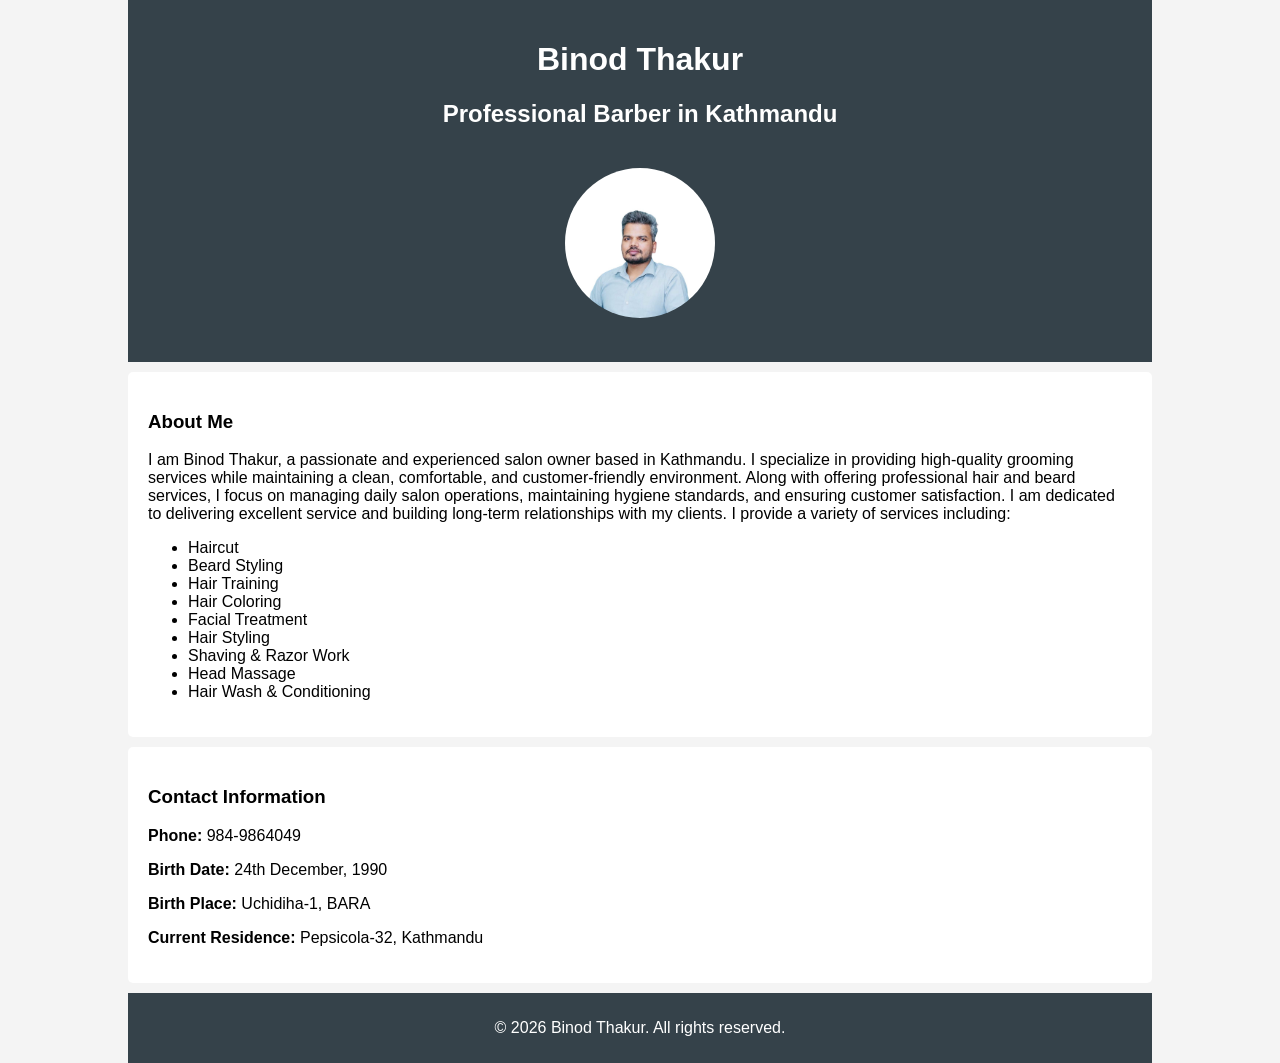
<file: index.html>
<!DOCTYPE html>
<html lang="en">
<head>
    <meta charset="UTF-8">
    <meta name="viewport" content="width=device-width, initial-scale=1.0">
    <title>Portfolio - Binod Thakur</title>
    <link rel="stylesheet" href="styles.css">
</head>
<body>
    <div class="container">
        <header>
            <h1>Binod Thakur</h1>
            <h2>Professional Barber in Kathmandu</h2>
            <img src="your-photo.jpg" alt="Binod Thakur" class="profile-photo"> <!-- Replace your-photo.jpg with the actual photo file name -->
        </header>
        
        <section class="about">
            <h3>About Me</h3>
            <p>I am Binod Thakur, a passionate and experienced salon owner based in Kathmandu. 
        I specialize in providing high-quality grooming services while maintaining a 
        clean, comfortable, and customer-friendly environment.

        Along with offering professional hair and beard services, I focus on managing 
        daily salon operations, maintaining hygiene standards, and ensuring customer 
        satisfaction. I am dedicated to delivering excellent service and building 
        long-term relationships with my clients.

        I provide a variety of services including:</p>
            <ul>
             <li>Haircut</li>
        <li>Beard Styling</li>
        <li>Hair Training</li>
        <li>Hair Coloring</li>
        <li>Facial Treatment</li>
        <li>Hair Styling</li>
        <li>Shaving & Razor Work</li>
        <li>Head Massage</li>
        <li>Hair Wash & Conditioning</li>
            </ul>
        </section>

        <section class="contact">
            <h3>Contact Information</h3>
            <p><strong>Phone:</strong> 984-9864049</p>
            <p><strong>Birth Date:</strong> 24th December, 1990</p>
            <p><strong>Birth Place:</strong> Uchidiha-1, BARA</p>
            <p><strong>Current Residence:</strong> Pepsicola-32, Kathmandu</p>
        </section>

        <footer>
            <p>&copy; 2026 Binod Thakur. All rights reserved.</p>
        </footer>
    </div>
</body>
</html>
</file>
<file: styles.css>
body {
    font-family: Arial, sans-serif;
    margin: 0;
    padding: 0;
    background-color: #f4f4f4;
}

.container {
    width: 80%;
    margin: auto;
    overflow: hidden;
}

header {
    background: #35424a;
    color: #ffffff;
    padding: 20px 0;
    text-align: center;
}

.profile-photo {
    width: 150px;
    height: auto;
    border-radius: 50%;
    margin: 20px 0;
}

.about, .contact {
    background: #ffffff;
    padding: 20px;
    margin: 10px 0;
    border-radius: 5px;
}

footer {
    text-align: center;
    padding: 10px 0;
    background: #35424a;
    color: #ffffff;
    position: relative;
    bottom: 0;
    width: 100%;
}
</file>
